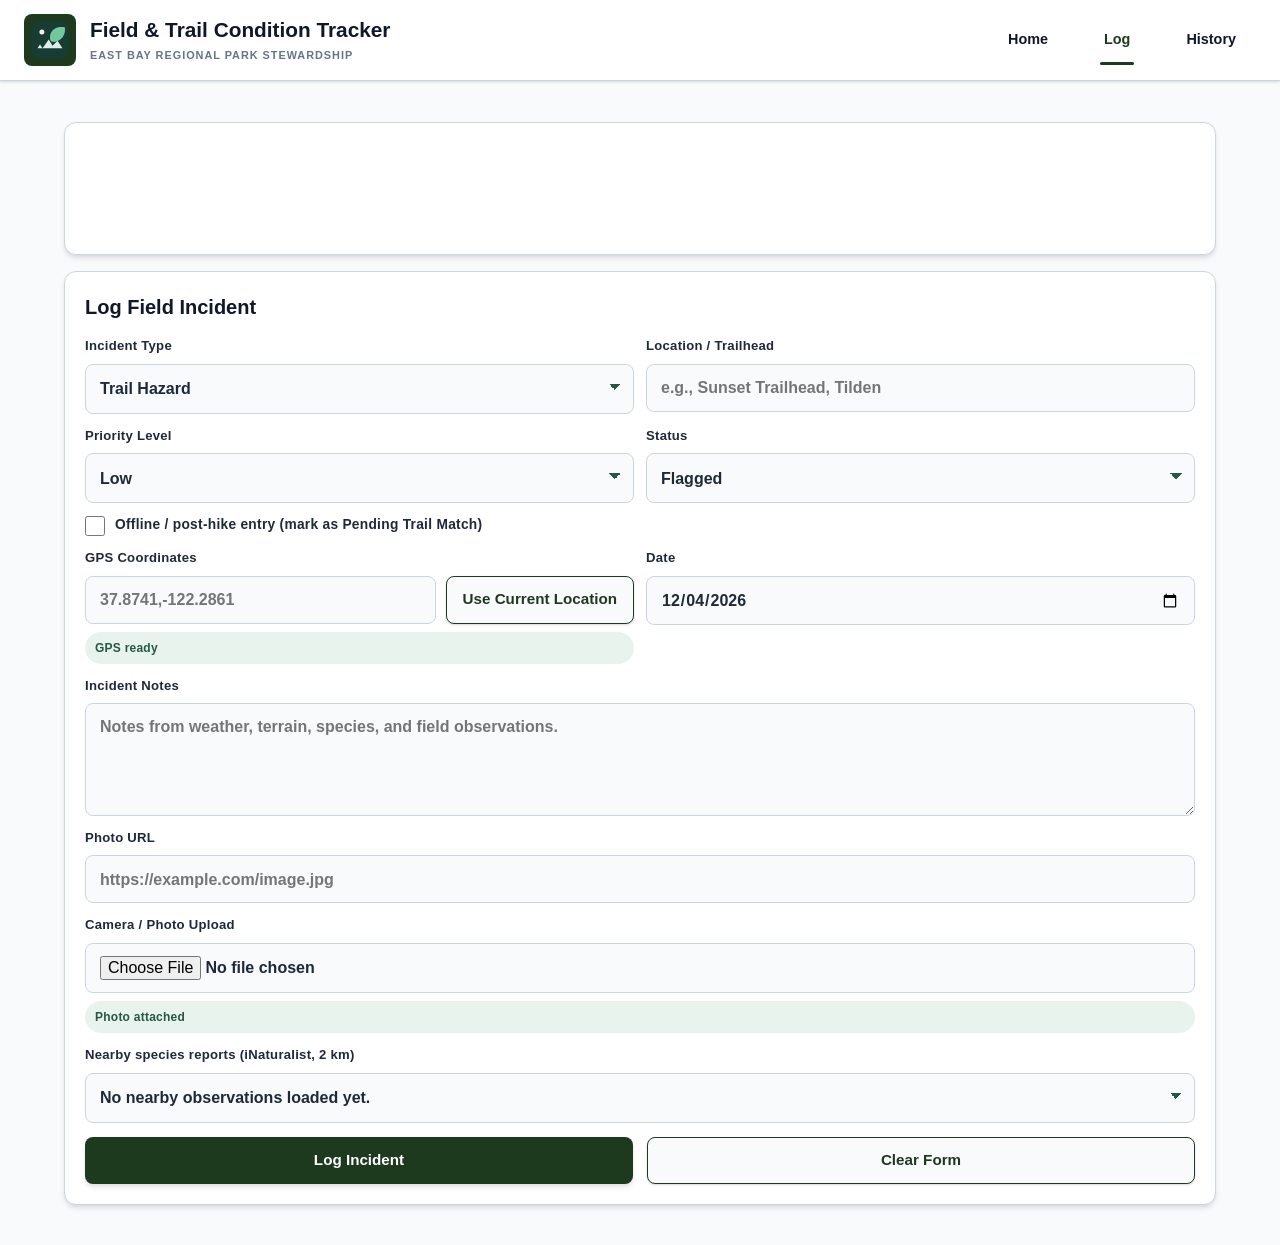
<file: log.html>
<!DOCTYPE html>
<html lang="en">
  <head>
    <meta charset="UTF-8" />
    <meta name="viewport" content="width=device-width, initial-scale=1.0, maximum-scale=1.0, user-scalable=no, viewport-fit=cover" />
    <meta name="theme-color" content="#2e4a3b" />
    <meta name="mobile-web-app-capable" content="yes" />
    <meta name="apple-mobile-web-app-capable" content="yes" />
    <meta name="apple-mobile-web-app-title" content="TrailTracker" />
    <title>Log Incident | East Bay Field & Trail Condition Tracker</title>
    <link rel="manifest" href="manifest.json" />
    <link rel="stylesheet" href="styles.css" />
  </head>
  <body data-page="log">
    <div class="app-shell">
      <header class="topbar">
        <div class="brand-group">
          <svg class="brand-logo" viewBox="0 0 64 64" role="img" aria-label="TrailTracker logo">
            <rect x="2" y="2" width="60" height="60" rx="14" fill="#173c34"></rect>
            <path d="M12 45h40l-8-12-8 8-6-10-10 14-4-6z" fill="#dfeee4"></path>
            <path d="M44 12c-7 2-12 8-12 15v3c0 2.8 2.2 5 5 5 10.5 0 19-8.5 19-19v-4c-4-1-8-1-12 0z" fill="#74c69d"></path>
            <circle cx="19" cy="19" r="4" fill="#f3efe2"></circle>
          </svg>
          <p class="eyebrow">East Bay Regional Park Stewardship</p>
          <h1>Field & Trail Condition Tracker</h1>
        </div>
        <nav class="main-nav" aria-label="Main navigation">
          <a href="index.html" class="nav-link">Home</a>
          <a href="log.html" class="nav-link active">Log</a>
          <a href="history.html" class="nav-link">History</a>
        </nav>
      </header>

      <main class="page-panel-stack">
        <section class="panel page-header-panel">
          <p class="section-kicker">New field report</p>
          <h2>Log a park, trail, or maintenance issue.</h2>
          <p>Capture the location, urgency, and supporting details while you are in the field.</p>
        </section>

        <section class="panel form-panel log-page-panel">
          <div class="section-heading">
            <h2>Log Field Incident</h2>
          </div>

          <form id="incidentForm">
            <div class="field-grid">
              <label>
                <span>Incident Type</span>
                <select id="incidentType" name="type" required>
                  <option value="Trail Hazard">Trail Hazard</option>
                  <option value="Invasive Species">Invasive Species</option>
                  <option value="Infrastructure/Trash">Infrastructure/Trash</option>
                  <option value="Wildlife Impact">Wildlife Impact</option>
                </select>
              </label>

              <label>
                <span>Location / Trailhead</span>
                <input id="location" name="location" type="text" placeholder="e.g., Sunset Trailhead, Tilden" />
              </label>

              <label>
                <span>Priority Level</span>
                <select id="priority" name="priority" required>
                  <option value="Low">Low</option>
                  <option value="Medium">Medium</option>
                  <option value="High">High</option>
                  <option value="Immediate Safety Hazard">Immediate Safety Hazard</option>
                </select>
              </label>

              <label>
                <span>Status</span>
                <select id="status" name="status" required>
                  <option value="Flagged">Flagged</option>
                  <option value="Pending Trail Match">Pending Trail Match</option>
                  <option value="Reported to District">Reported to District</option>
                  <option value="Resolved">Resolved</option>
                </select>
              </label>

              <label class="full-width check-row">
                <input id="pendingTrailMatch" name="pendingTrailMatch" type="checkbox" />
                <span>Offline / post-hike entry (mark as Pending Trail Match)</span>
              </label>

              <label>
                <span>GPS Coordinates</span>
                <div class="gps-row">
                  <input id="gps" name="gps" type="text" placeholder="37.8741,-122.2861" />
                  <button id="gpsLocationButton" type="button" class="secondary-button">Use Current Location</button>
                </div>
                <span id="gpsStatusBadge" class="gps-flag" hidden>GPS ready</span>
              </label>

              <label>
                <span>Date</span>
                <input id="incidentDate" name="date" type="date" required />
              </label>

              <div id="envMetrics" class="env-metrics" style="display: none; margin: 10px 0; padding: 10px; background: #e2e8f0; border-radius: 8px;">
                <strong>Field Conditions:</strong>
                <span id="elevationDisplay">Elevation: Loading...</span> |
                <span id="weatherDisplay">Weather: Loading...</span>
              </div>

              <label class="full-width">
                <span>Photo URL</span>
                <input id="photoUrl" name="photo" type="url" placeholder="https://example.com/image.jpg" />
              </label>

              <label class="full-width">
                <span>Camera / Photo Upload</span>
                <input type="file" accept="image/*" id="photoInput" />
                <span id="photoStatusBadge" class="photo-flag" hidden>Photo attached</span>
              </label>
            </div>

            <div class="photo-preview" id="photoPreviewContainer" hidden></div>

            <div class="form-actions">
              <button type="submit" class="primary-button">Log Incident</button>
              <button id="clearFormButton" type="button" class="secondary-button">Clear Form</button>
            </div>
          </form>
        </section>
      </main>
    </div>

    <script src="app.js"></script>
  </body>
</html>
</file>
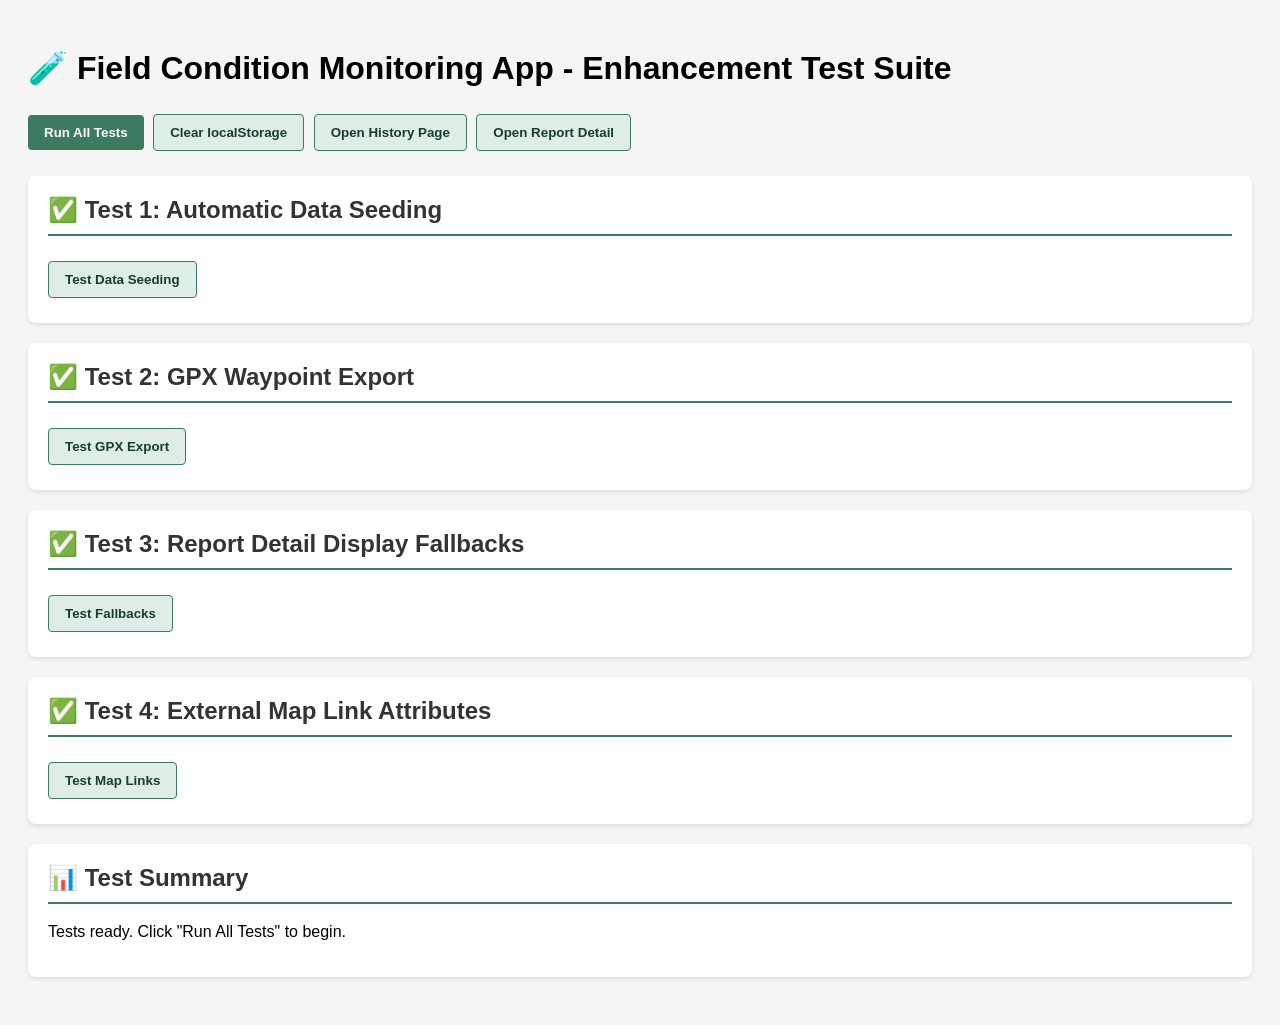
<file: test-enhancements.html>
<!DOCTYPE html>
<html lang="en">
<head>
  <meta charset="UTF-8">
  <meta name="viewport" content="width=device-width, initial-scale=1.0">
  <title>Enhancement Test Suite</title>
  <style>
    * { box-sizing: border-box; }
    body { font-family: -apple-system, BlinkMacSystemFont, 'Segoe UI', Roboto, sans-serif; padding: 20px; background: #f5f5f5; }
    .test-section { background: white; border-radius: 8px; padding: 20px; margin-bottom: 20px; box-shadow: 0 2px 4px rgba(0,0,0,0.1); }
    .test-section h2 { margin-top: 0; color: #333; border-bottom: 2px solid #3c7b5f; padding-bottom: 10px; }
    .test-item { margin: 15px 0; padding: 12px; background: #f9f9f9; border-left: 4px solid #ddd; border-radius: 4px; }
    .test-item.pass { border-left-color: #2f8c5a; background: #e8f5e9; }
    .test-item.fail { border-left-color: #b13d2a; background: #ffebee; }
    .test-item.pending { border-left-color: #d98c2e; background: #fff3e0; }
    .status-badge { display: inline-block; padding: 4px 8px; border-radius: 3px; font-size: 12px; font-weight: bold; margin-right: 10px; }
    .status-badge.pass { background: #2f8c5a; color: white; }
    .status-badge.fail { background: #b13d2a; color: white; }
    .status-badge.pending { background: #d98c2e; color: white; }
    code { background: #e0e0e0; padding: 2px 6px; border-radius: 3px; font-family: 'Courier New', monospace; }
    .code-block { background: #f5f5f5; padding: 12px; border-radius: 4px; overflow-x: auto; margin: 10px 0; }
    button { padding: 10px 16px; margin: 5px 5px 5px 0; border: none; border-radius: 4px; cursor: pointer; font-weight: bold; }
    .primary-button { background: #3c7b5f; color: white; }
    .primary-button:hover { background: #245943; }
    .secondary-button { background: #dfeee4; color: #173c34; border: 1px solid #3c7b5f; }
    .secondary-button:hover { background: #c5e4d1; }
    .controls { margin-bottom: 20px; }
  </style>
</head>
<body>
  <h1>🧪 Field Condition Monitoring App - Enhancement Test Suite</h1>
  
  <div class="controls">
    <button class="primary-button" onclick="runAllTests()">Run All Tests</button>
    <button class="secondary-button" onclick="clearLocalStorage()">Clear localStorage</button>
    <button class="secondary-button" onclick="openHistoryPage()">Open History Page</button>
    <button class="secondary-button" onclick="openReportDetail()">Open Report Detail</button>
  </div>

  <!-- Test 1: Data Seeding -->
  <div class="test-section">
    <h2>✅ Test 1: Automatic Data Seeding</h2>
    <div id="test1-results"></div>
    <button class="secondary-button" onclick="testDataSeeding()">Test Data Seeding</button>
  </div>

  <!-- Test 2: GPX Export -->
  <div class="test-section">
    <h2>✅ Test 2: GPX Waypoint Export</h2>
    <div id="test2-results"></div>
    <button class="secondary-button" onclick="testGpxExport()">Test GPX Export</button>
  </div>

  <!-- Test 3: UI Fallbacks -->
  <div class="test-section">
    <h2>✅ Test 3: Report Detail Display Fallbacks</h2>
    <div id="test3-results"></div>
    <button class="secondary-button" onclick="testReportFallbacks()">Test Fallbacks</button>
  </div>

  <!-- Test 4: External Map Links -->
  <div class="test-section">
    <h2>✅ Test 4: External Map Link Attributes</h2>
    <div id="test4-results"></div>
    <button class="secondary-button" onclick="testMapLinks()">Test Map Links</button>
  </div>

  <!-- Summary -->
  <div class="test-section">
    <h2>📊 Test Summary</h2>
    <div id="summary"></div>
  </div>

  <script>
    const STORAGE_KEY = 'east-bay-condition-tracker';
    let testResults = { pass: 0, fail: 0, pending: 0 };

    function addTestResult(section, testName, status, message) {
      const resultsDiv = document.getElementById(section);
      if (!resultsDiv) return;

      const item = document.createElement('div');
      item.className = `test-item ${status}`;
      item.innerHTML = `
        <span class="status-badge ${status}">${status.toUpperCase()}</span>
        <strong>${testName}</strong>
        <p>${message}</p>
      `;
      resultsDiv.appendChild(item);
      
      testResults[status]++;
      updateSummary();
    }

    function updateSummary() {
      const summary = document.getElementById('summary');
      const total = testResults.pass + testResults.fail + testResults.pending;
      const percentage = total > 0 ? Math.round((testResults.pass / total) * 100) : 0;
      
      summary.innerHTML = `
        <p><strong>Total Tests:</strong> ${total}</p>
        <p><strong>Passed:</strong> ${testResults.pass} ✓</p>
        <p><strong>Failed:</strong> ${testResults.fail} ✗</p>
        <p><strong>Pending:</strong> ${testResults.pending} ⏳</p>
        <p><strong>Success Rate:</strong> ${percentage}%</p>
      `;
    }

    function testDataSeeding() {
      const resultsDiv = document.getElementById('test1-results');
      resultsDiv.innerHTML = '';

      try {
        // Clear localStorage for fresh test
        localStorage.removeItem(STORAGE_KEY);
        localStorage.removeItem(`${STORAGE_KEY}-sample-version`);

        // Simulate what initialize() does
        const seedCode = `
function seedInitialIncidents() {
  const defaultIncidents = sampleLogs.map((incident) => ({ ...incident }));
  if (!localStorage.getItem(STORAGE_KEY)) {
    localStorage.setItem(STORAGE_KEY, JSON.stringify(defaultIncidents));
    localStorage.setItem(SAMPLE_VERSION_KEY, String(SEEDED_SAMPLE_VERSION));
  }
  return defaultIncidents;
}
        `;

        // Check if seedInitialIncidents exists in app.js
        const scriptTag = document.createElement('script');
        scriptTag.src = 'app.js';
        scriptTag.onload = () => {
          // Check localStorage after app.js loads
          setTimeout(() => {
            const stored = localStorage.getItem(STORAGE_KEY);
            
            if (stored) {
              const incidents = JSON.parse(stored);
              
              if (Array.isArray(incidents) && incidents.length >= 3) {
                const hasRequiredFields = incidents.every(inc => 
                  inc.id && inc.title && inc.gps && inc.elevationFeet && inc.weather
                );
                
                if (hasRequiredFields) {
                  addTestResult('test1-results', 'Seeded Data Available', 'pass', 
                    `✓ localStorage contains ${incidents.length} seeded incidents with coordinates, elevations, and weather`);
                  
                  addTestResult('test1-results', 'First Incident Details', 'pass',
                    `ID: ${incidents[0].id}<br>
                     Title: ${incidents[0].title}<br>
                     GPS: ${incidents[0].gps}<br>
                     Elevation: ${incidents[0].elevationFeet} ft<br>
                     Weather: ${incidents[0].weather}`);
                } else {
                  addTestResult('test1-results', 'Seeded Data Fields', 'fail',
                    'Some incidents missing required fields (id, title, gps, elevation, weather)');
                }
              } else {
                addTestResult('test1-results', 'Seeded Data Count', 'fail',
                  `Expected >= 3 incidents, got ${incidents?.length || 0}`);
              }
            } else {
              addTestResult('test1-results', 'Seeding Function', 'fail',
                'localStorage is empty after app initialization');
            }
          }, 500);
        };
        document.head.appendChild(scriptTag);

        addTestResult('test1-results', 'seedInitialIncidents Function', 'pending',
          'Function exists and will be executed when app.js loads. Check results after loading completes.');

      } catch (error) {
        addTestResult('test1-results', 'Data Seeding Test', 'fail',
          `Error: ${error.message}`);
      }
    }

    function testGpxExport() {
      const resultsDiv = document.getElementById('test2-results');
      resultsDiv.innerHTML = '';

      try {
        // Check if handleGpxExport function exists in app.js
        if (typeof handleGpxExport !== 'undefined') {
          addTestResult('test2-results', 'exportToGPX Function', 'pass',
            '<code>handleGpxExport()</code> function is defined');
        } else {
          addTestResult('test2-results', 'exportToGPX Function', 'fail',
            '<code>handleGpxExport()</code> function not found');
        }

        // Check if GPX button exists in history.html
        const xhr = new XMLHttpRequest();
        xhr.open('GET', 'history.html', false);
        xhr.send();
        
        if (xhr.status === 200) {
          const html = xhr.responseText;
          
          if (html.includes('id="exportGpxButton"')) {
            addTestResult('test2-results', 'GPX Export Button', 'pass',
              '✓ Export GPX button found in history.html with id="exportGpxButton"');
          } else {
            addTestResult('test2-results', 'GPX Export Button', 'fail',
              'Export GPX button not found in history.html');
          }

          if (html.includes('📍 Export GPX Waypoints')) {
            addTestResult('test2-results', 'Button Label', 'pass',
              '✓ Button has descriptive label "📍 Export GPX Waypoints"');
          } else {
            addTestResult('test2-results', 'Button Label', 'fail',
              'Button label missing or incorrect');
          }
        }

        // Check GPX export handler in app.js
        const appXhr = new XMLHttpRequest();
        appXhr.open('GET', 'app.js', false);
        appXhr.send();
        
        if (appXhr.status === 200) {
          const appJs = appXhr.responseText;
          
          if (appJs.includes('function handleGpxExport()') && appJs.includes('.gpx')) {
            addTestResult('test2-results', 'GPX Format Support', 'pass',
              '✓ handleGpxExport() generates .gpx XML format');
          } else {
            addTestResult('test2-results', 'GPX Format Support', 'fail',
              'GPX export implementation incomplete');
          }

          if (appJs.includes('parseGpsCoordinates') && appJs.includes('waypointEntries')) {
            addTestResult('test2-results', 'Waypoint Generation', 'pass',
              '✓ Function generates waypoints from GPS coordinates');
          } else {
            addTestResult('test2-results', 'Waypoint Generation', 'fail',
              'Waypoint generation logic not found');
          }
        }

      } catch (error) {
        addTestResult('test2-results', 'GPX Export Test', 'fail',
          `Error: ${error.message}`);
      }
    }

    function testReportFallbacks() {
      const resultsDiv = document.getElementById('test3-results');
      resultsDiv.innerHTML = '';

      try {
        const appXhr = new XMLHttpRequest();
        appXhr.open('GET', 'app.js', false);
        appXhr.send();
        
        if (appXhr.status === 200) {
          const appJs = appXhr.responseText;
          
          if (appJs.includes('Pending Online Sync') && appJs.includes('getIncidentElevationFeet')) {
            addTestResult('test3-results', 'Elevation Fallback', 'pass',
              '✓ Uses "Pending Online Sync" when elevation is unavailable');
          } else {
            addTestResult('test3-results', 'Elevation Fallback', 'fail',
              '"Pending Online Sync" fallback not found for elevation');
          }

          if (appJs.includes('Pending Online Sync') && appJs.includes('getIncidentWeatherSummary')) {
            addTestResult('test3-results', 'Weather Fallback', 'pass',
              '✓ Uses "Pending Online Sync" when weather is unavailable');
          } else {
            addTestResult('test3-results', 'Weather Fallback', 'fail',
              '"Pending Online Sync" fallback not found for weather');
          }

          if (appJs.includes('renderReportDetailPage')) {
            addTestResult('test3-results', 'Report Detail Binding', 'pass',
              '✓ <code>renderReportDetailPage()</code> updates detail fields');
          }
        }

      } catch (error) {
        addTestResult('test3-results', 'Report Fallbacks Test', 'fail',
          `Error: ${error.message}`);
      }
    }

    function testMapLinks() {
      const resultsDiv = document.getElementById('test4-results');
      resultsDiv.innerHTML = '';

      try {
        const reportXhr = new XMLHttpRequest();
        reportXhr.open('GET', 'report-detail.html', false);
        reportXhr.send();
        
        if (reportXhr.status === 200) {
          const html = reportXhr.responseText;
          const mapLinks = [
            { id: 'detailMapAllTrails', name: 'AllTrails' },
            { id: 'detailMapGoogle', name: 'Google Maps' },
            { id: 'detailMapApple', name: 'Apple Maps' },
            { id: 'detailMapGaia', name: 'Gaia GPS' }
          ];

          mapLinks.forEach(link => {
            if (html.includes(`id="${link.id}"`)) {
              const linkHTML = html.match(new RegExp(`<a[^>]*id="${link.id}"[^>]*>`, 'i'))?.[0] || '';
              
              const hasTarget = linkHTML.includes('target="_blank"');
              const hasRel = linkHTML.includes('rel="noopener"');
              
              if (hasTarget && hasRel) {
                addTestResult('test4-results', `${link.name} Link`, 'pass',
                  `✓ Has target="_blank" rel="noopener" for secure navigation`);
              } else {
                const missing = [];
                if (!hasTarget) missing.push('target="_blank"');
                if (!hasRel) missing.push('rel="noopener"');
                addTestResult('test4-results', `${link.name} Link`, 'fail',
                  `Missing: ${missing.join(', ')}`);
              }
            }
          });
        }

        // Check app.js for setMapLinkState updates
        const appXhr = new XMLHttpRequest();
        appXhr.open('GET', 'app.js', false);
        appXhr.send();
        
        if (appXhr.status === 200) {
          const appJs = appXhr.responseText;
          
          if (appJs.includes("setAttribute('target', '_blank')") && 
              appJs.includes("setAttribute('rel', 'noopener')")) {
            addTestResult('test4-results', 'Dynamic Attributes', 'pass',
              '✓ <code>setMapLinkState()</code> sets target and rel attributes dynamically');
          } else {
            addTestResult('test4-results', 'Dynamic Attributes', 'fail',
              'setMapLinkState() does not set required attributes');
          }
        }

      } catch (error) {
        addTestResult('test4-results', 'Map Links Test', 'fail',
          `Error: ${error.message}`);
      }
    }

    function runAllTests() {
      testResults = { pass: 0, fail: 0, pending: 0 };
      document.getElementById('test1-results').innerHTML = '';
      document.getElementById('test2-results').innerHTML = '';
      document.getElementById('test3-results').innerHTML = '';
      document.getElementById('test4-results').innerHTML = '';
      
      testDataSeeding();
      testGpxExport();
      testReportFallbacks();
      testMapLinks();
    }

    function clearLocalStorage() {
      localStorage.clear();
      alert('localStorage cleared. Refresh to re-seed data.');
    }

    function openHistoryPage() {
      window.open('history.html', '_blank');
    }

    function openReportDetail() {
      // Open with a sample incident ID from seeded data
      const stored = localStorage.getItem(STORAGE_KEY);
      if (stored) {
        try {
          const incidents = JSON.parse(stored);
          if (incidents.length > 0) {
            window.open(`report-detail.html?id=${encodeURIComponent(incidents[0].id)}`, '_blank');
            return;
          }
        } catch (e) {
          // continue
        }
      }
      alert('No incidents available. Load history.html first to seed data.');
    }

    // Auto-run basic checks on load
    window.addEventListener('load', () => {
      const summary = document.getElementById('summary');
      summary.innerHTML = '<p>Tests ready. Click "Run All Tests" to begin.</p>';
    });
  </script>
</body>
</html>
</file>
<file: styles.css>
:root {
  /* ============================================================
     EAST BAY TRAIL TRACKER: UNIFIED DESIGN SYSTEM
     Nature-inspired Outdoor Ranger Aesthetic
     ============================================================ */
  
  /* BRAND PRIMARY COLORS - Forest Green */
  --primary: #1e3a1e;          /* Deep forest base */
  --primary-light: #2d5a27;    /* Medium forest */
  --primary-hover: #152915;    /* Dark forest hover */
  --primary-text: #ffffff;     /* White text on primary */
  
  /* ACCENT COLORS - Trail Gold/Amber */
  --accent: #d97706;           /* Trail marker gold */
  --accent-light: #fef3c7;     /* Light accent background */
  --accent-hover: #b45309;     /* Dark accent hover */
  --accent-text: #78350f;      /* Dark text on light accent */
  
  /* NEUTRAL BACKGROUNDS & SURFACES */
  --bg-main: #f8fafc;          /* Main background (slate-50) */
  --surface-card: #ffffff;     /* Card background */
  --border: #cbd5e1;           /* Border color (slate-300) */
  --text-dark: #0f172a;        /* Primary text (slate-900) */
  --text-sub: #475569;         /* Secondary text (slate-600) */
  --text-muted: #64748b;       /* Muted text (slate-500) */
  
  /* PRIORITY STATUS COLORS - HIGH CONTRAST BADGES */
  --status-high-bg: #fef2f2;           /* High priority background */
  --status-high-text: #dc2626;         /* High priority text (red-600) */
  --status-high-border: #fca5a5;       /* High priority border (red-300) */
  
  --status-medium-bg: #fffbeb;         /* Medium priority background */
  --status-medium-text: #d97706;       /* Medium priority text (amber-600) */
  --status-medium-border: #fde68a;     /* Medium priority border (amber-200) */
  
  --status-low-bg: #f0fdf4;            /* Low priority background */
  --status-low-text: #16a34a;          /* Low priority text (green-600) */
  --status-low-border: #bbf7d0;        /* Low priority border (green-200) */
  
  /* RESOLUTION STATUS BADGE COLORS */
  --badge-open-bg: #eff6ff;            /* Open status background (blue-50) */
  --badge-open-text: #2563eb;          /* Open status text (blue-600) */
  --badge-open-border: #93c5fd;        /* Open status border (blue-300) */
  
  --badge-pending-bg: #faf5ff;         /* Pending background (purple-50) */
  --badge-pending-text: #9333ea;       /* Pending text (purple-600) */
  --badge-pending-border: #d8b4fe;     /* Pending border (purple-300) */
  
  --badge-progress-bg: #fff7ed;        /* In Progress background (orange-50) */
  --badge-progress-text: #ea580c;      /* In Progress text (orange-600) */
  --badge-progress-border: #fed7aa;    /* In Progress border (orange-200) */
  
  --badge-resolved-bg: #f0fdf4;        /* Resolved background (green-50) */
  --badge-resolved-text: #16a34a;      /* Resolved text (green-600) */
  --badge-resolved-border: #bbf7d0;    /* Resolved border (green-200) */
  
  /* UTILITY COLORS */
  --danger: #dc2626;                   /* Danger red */
  --warning: #d97706;                  /* Warning amber */
  --success: #16a34a;                  /* Success green */
  --info: #2563eb;                     /* Info blue */
  
  /* SHADOW SYSTEM - Subtle & Modern */
  --shadow-xs: 0 1px 2px 0 rgba(0, 0, 0, 0.05);
  --shadow-sm: 0 1px 3px 0 rgba(0, 0, 0, 0.1), 0 1px 2px 0 rgba(0, 0, 0, 0.06);
  --shadow-md: 0 4px 6px -1px rgba(0, 0, 0, 0.1), 0 2px 4px -1px rgba(0, 0, 0, 0.06);
  --shadow-lg: 0 10px 15px -3px rgba(0, 0, 0, 0.1), 0 4px 6px -2px rgba(0, 0, 0, 0.05);
  --shadow-xl: 0 20px 25px -5px rgba(0, 0, 0, 0.1), 0 10px 10px -5px rgba(0, 0, 0, 0.04);
  
  /* LEGACY VARIABLES - For backward compatibility */
  --forest-900: #173c34;
  --forest-700: #245943;
  --forest-500: #3c7b5f;
  --forest-200: #dfeee4;
  --sage-100: #f2f7f2;
  --sand-200: #efe6d5;
  --sand-500: #b88b4c;
  --earth-700: #7a4a2b;
  --danger-600: #b13d2a;
  --warning-600: #d98c2e;
  --success-600: #2f8c5a;
  --ink-900: #0f172a;
  --ink-700: #1e293b;
  --muted: #64748b;
  --white: #ffffff;
}

*,
*::before,
*::after {
  box-sizing: border-box;
}

html {
  scroll-behavior: smooth;
}

body {
  margin: 0;
  min-height: 100vh;
  max-width: 100vw;
  overflow-x: hidden;
  font-family: "Inter", sans-serif;
  font-size: 16px;
  line-height: 1.5;
  background: var(--bg-main);
  color: var(--text-dark);
}

img {
  display: block;
  max-width: 100%;
}

button,
input,
select,
textarea {
  font: inherit;
}

.app-shell,
.dashboard,
.form-container,
.log-container {
  width: 100%;
  max-width: 1200px;
  margin: 0 auto;
  box-sizing: border-box;
  padding: 16px;
  overflow-x: hidden;
}

.app-shell {
  width: 100%;
  max-width: 1200px;
  margin: 0 auto;
  padding: 84px 12px 24px;
}

.topbar {
  position: fixed;
  inset: 0 0 auto 0;
  z-index: 100;
  display: flex;
  align-items: center;
  justify-content: space-between;
  gap: 16px;
  padding: 12px 20px;
  background: var(--surface-card);
  border-bottom: 1px solid var(--border);
  box-shadow: var(--shadow-sm);
  overflow-x: auto;
}

.brand-group {
  display: grid;
  grid-template-columns: 48px minmax(0, 1fr);
  grid-template-areas:
    "logo title"
    "logo subtitle";
  align-items: center;
  column-gap: 12px;
  min-width: 0;
  flex-shrink: 0;
}

.brand-logo {
  grid-area: logo;
  width: 48px;
  height: 48px;
  flex-shrink: 0;
  border-radius: 8px;
  background: var(--primary);
  padding: 6px;
}

.eyebrow {
  grid-area: subtitle;
  margin: 0;
  color: var(--text-muted);
  text-transform: uppercase;
  letter-spacing: 0.09em;
  font-size: 0.65rem;
  font-weight: 600;
  line-height: 1.2;
}

.topbar h1,
.brand-title {
  grid-area: title;
  margin: 0;
  font-size: 1.1rem;
  font-weight: 700;
  line-height: 1.2;
  color: var(--text-dark);
  overflow-wrap: anywhere;
}

.header-actions {
  display: flex;
  align-items: center;
  gap: 12px;
  flex-wrap: wrap;
}

.main-nav {
  display: flex;
  align-items: center;
  gap: 8px;
  flex-wrap: wrap;
}

.nav-link {
  display: inline-flex;
  align-items: center;
  justify-content: center;
  padding: 10px 16px;
  border-radius: 8px;
  text-decoration: none;
  color: var(--text-dark);
  background: transparent;
  border: none;
  font-size: 0.9rem;
  font-weight: 600;
  transition: all 0.2s ease;
  position: relative;
  cursor: pointer;
}

.nav-link::after {
  content: "";
  position: absolute;
  bottom: -4px;
  left: 16px;
  right: 16px;
  height: 3px;
  background: transparent;
  border-radius: 3px;
  transition: background 0.2s ease;
}

.nav-link:hover {
  background: rgba(30, 58, 30, 0.06);
  transform: translateY(-1px);
}

.nav-link:focus-visible {
  outline: 2px solid var(--primary);
  outline-offset: 2px;
}

.nav-link.active {
  color: var(--primary);
  font-weight: 700;
}

.nav-link.active::after {
  background: var(--primary);
}

.header-pill {
  display: inline-flex;
  align-items: center;
  gap: 8px;
  padding: 10px 14px;
  border-radius: 999px;
  background: var(--bg-main);
  color: var(--text-dark);
  font-weight: 600;
  font-size: 0.85rem;
  white-space: nowrap;
  border: 1px solid var(--border);
  transition: all 0.2s ease;
}

.header-pill.offline {
  background: rgba(220, 38, 38, 0.08);
  color: var(--danger);
  border-color: rgba(220, 38, 38, 0.2);
}

.status-dot {
  width: 9px;
  height: 9px;
  border-radius: 50%;
}

.status-dot.online {
  background: var(--success-600);
  box-shadow: 0 0 0 5px rgba(47, 140, 90, 0.2);
}

.status-dot.offline {
  background: var(--danger-600);
  box-shadow: 0 0 0 5px rgba(177, 61, 42, 0.18);
}

.home-hero {
  display: grid;
  grid-template-columns: 1fr;
  gap: 18px;
  margin-bottom: 18px;
  background: linear-gradient(135deg, rgba(23, 60, 52, 0.98), rgba(60, 123, 95, 0.9));
  color: var(--white);
  position: relative;
  overflow: hidden;
}

.home-hero.clean-hero {
  grid-template-columns: 1fr;
  align-items: start;
}

.home-hero::after {
  content: "";
  position: absolute;
  inset: auto -30px -50px auto;
  width: 180px;
  height: 180px;
  border-radius: 50%;
  background: rgba(255, 255, 255, 0.08);
}

.hero-copy {
  position: relative;
  z-index: 1;
}

.hero-badge-logo {
  width: 72px;
  height: 72px;
  margin-bottom: 10px;
}

.section-kicker {
  margin: 0 0 8px;
  text-transform: uppercase;
  letter-spacing: 0.12em;
  font-size: 0.7rem;
  font-weight: 800;
  opacity: 0.82;
}

.home-hero h2 {
  margin: 0 0 10px;
  font-size: clamp(1.6rem, 3vw, 2.4rem);
  line-height: 1.2;
  max-width: 20ch;
}

.home-hero h1 {
  margin: 0 0 10px;
  font-size: clamp(1.7rem, 3.2vw, 2.5rem);
  line-height: 1.2;
  max-width: 20ch;
}

.home-hero p {
  margin: 0;
  line-height: 1.6;
  max-width: 62ch;
  color: rgba(255, 255, 255, 0.85);
}

.hero-description {
  margin-bottom: 14px;
}

.hero-data-grid {
  display: grid;
  grid-template-columns: 1fr;
  gap: 10px;
}

.hero-data-card {
  background: rgba(255, 255, 255, 0.09);
  border: 1px solid rgba(255, 255, 255, 0.22);
  border-radius: 12px;
  padding: 12px;
}

.hero-data-card h3 {
  margin: 0 0 10px;
  font-size: 0.88rem;
  letter-spacing: 0.04em;
  text-transform: uppercase;
  color: rgba(255, 255, 255, 0.92);
}

.hero-stat-grid {
  display: grid;
  grid-template-columns: repeat(2, minmax(0, 1fr));
  gap: 8px;
}

.hero-stat-item {
  border-radius: 10px;
  padding: 10px;
  background: rgba(255, 255, 255, 0.12);
}

.hero-stat-item span {
  display: block;
  font-size: 0.72rem;
  color: rgba(255, 255, 255, 0.84);
  letter-spacing: 0.02em;
}

.hero-stat-item strong {
  display: block;
  margin-top: 4px;
  font-size: 1.2rem;
  line-height: 1;
}

.hero-map-list {
  display: grid;
  gap: 8px;
}

.hero-map-item {
  display: block;
  text-decoration: none;
  color: inherit;
  border-radius: 10px;
  padding: 10px;
  background: rgba(255, 255, 255, 0.1);
  border: 1px solid rgba(255, 255, 255, 0.16);
}

.hero-map-item:hover,
.hero-map-item:focus-visible {
  background: rgba(255, 255, 255, 0.16);
}

.hero-map-item strong {
  display: block;
  font-size: 0.86rem;
}

.hero-map-item span {
  display: block;
  margin-top: 4px;
  font-size: 0.75rem;
  color: rgba(255, 255, 255, 0.83);
}

.hero-meta {
  position: relative;
  z-index: 1;
  display: grid;
  grid-template-columns: repeat(3, minmax(0, 1fr));
  gap: 10px;
}

.mini-stat {
  padding: 12px 14px;
  border-radius: 14px;
  border: 1px solid rgba(255, 255, 255, 0.18);
  background: rgba(255, 255, 255, 0.08);
  backdrop-filter: blur(6px);
}

.mini-label {
  display: block;
  font-size: 0.7rem;
  letter-spacing: 0.08em;
  text-transform: uppercase;
  opacity: 0.8;
  margin-bottom: 8px;
}

.mini-stat strong {
  font-size: clamp(1.2rem, 2vw, 1.7rem);
  line-height: 1;
}

.dashboard {
  display: grid;
  grid-template-columns: 1fr;
  gap: 12px;
}

.stat-card {
  background: var(--surface-card);
  border: 1px solid var(--border);
  border-radius: 12px;
  padding: 18px;
  box-shadow: var(--shadow-md);
  transition: all 0.2s ease;
}

.stat-card:hover {
  transform: translateY(-2px);
  box-shadow: var(--shadow-lg);
}

.stat-card .stat-label {
  display: block;
  color: var(--muted);
  font-size: 0.76rem;
  font-weight: 700;
  margin-bottom: 10px;
  text-transform: uppercase;
  letter-spacing: 0.07em;
}

.stat-card strong {
  font-size: 1.9rem;
  line-height: 1;
}

.stat-card.total {
  border-top: 4px solid var(--forest-500);
}

.stat-card.pending {
  border-top: 4px solid var(--warning-600);
}

.stat-card.resolved {
  border-top: 4px solid var(--success-600);
}

.stat-card.hours {
  border-top: 4px solid var(--sand-500);
}

.home-analytics {
  margin-top: 14px;
}

.analytics-subtitle {
  margin: 0;
  color: var(--muted);
  font-weight: 600;
  font-size: 0.9rem;
}

.analytics-grid {
  display: grid;
  grid-template-columns: 1fr;
  gap: 12px;
}

.analytics-card {
  background: rgba(37, 92, 72, 0.035);
  border: 1px solid rgba(37, 92, 72, 0.12);
  border-radius: 14px;
  padding: 14px;
}

.analytics-card h3 {
  margin: 0 0 12px;
  font-size: 1rem;
  color: var(--ink-900);
}

.chart-rows {
  display: grid;
  gap: 10px;
}

.chart-row {
  display: grid;
  grid-template-columns: minmax(80px, 1fr) auto;
  gap: 8px 10px;
  align-items: center;
}

.chart-label {
  color: var(--ink-700);
  font-size: 0.82rem;
  font-weight: 700;
}

.chart-value {
  color: var(--muted);
  font-size: 0.78rem;
  font-weight: 700;
}

.chart-track {
  grid-column: 1 / -1;
  height: 10px;
  border-radius: 999px;
  background: rgba(37, 92, 72, 0.11);
  overflow: hidden;
}

.chart-fill {
  display: block;
  height: 100%;
  border-radius: inherit;
  min-width: 0;
}

.chart-fill.status {
  background: linear-gradient(135deg, #2f8c5a, #245943);
}

.chart-fill.type {
  background: linear-gradient(135deg, #3c7b5f, #b88b4c);
}

.trend-card {
  background: linear-gradient(180deg, rgba(36, 89, 67, 0.07), rgba(36, 89, 67, 0.02));
}

.trend-chart {
  min-height: 190px;
  display: grid;
  grid-template-columns: repeat(7, minmax(0, 1fr));
  gap: 10px;
  align-items: end;
}

.trend-col {
  min-width: 0;
  display: grid;
  gap: 8px;
  justify-items: center;
}

.trend-bar {
  width: 100%;
  height: 110px;
  display: flex;
  align-items: end;
  border-radius: 10px;
  background: rgba(37, 92, 72, 0.12);
  overflow: hidden;
}

.trend-fill {
  width: 100%;
  background: linear-gradient(180deg, rgba(60, 123, 95, 0.45), rgba(36, 89, 67, 0.95));
  border-radius: 10px;
}

.trend-count {
  font-size: 0.75rem;
  font-weight: 700;
  color: var(--ink-700);
}

.trend-label {
  font-size: 0.68rem;
  letter-spacing: 0.04em;
  color: var(--muted);
}

.dashboard-actions {
  margin: 12px 0 14px;
  display: grid;
  grid-template-columns: 1fr;
  gap: 10px;
}

.dashboard-actions .secondary-button {
  width: 100%;
}

.hero-actions {
  display: grid;
  grid-template-columns: 1fr;
  gap: 10px;
  margin-top: 14px;
}

.hero-actions a {
  display: inline-flex;
  align-items: center;
  justify-content: center;
  text-decoration: none;
}

.back-link {
  width: auto;
  min-height: 42px;
  padding: 10px 14px;
  white-space: nowrap;
}

.report-header-grid {
  display: grid;
  grid-template-columns: 1fr;
  gap: 12px;
}

.report-header-grid p {
  margin: 0;
}

.detail-summary-panel {
  background: linear-gradient(135deg, rgba(23, 60, 52, 0.94), rgba(60, 123, 95, 0.88));
  color: var(--white);
}

.detail-summary-header {
  display: flex;
  align-items: flex-start;
  justify-content: space-between;
  gap: 12px;
  margin-bottom: 10px;
}

.detail-summary-header h2,
.detail-summary-header p {
  margin: 0;
  color: var(--white);
}

.detail-summary-meta {
  display: flex;
  flex-wrap: wrap;
  gap: 8px;
  justify-content: flex-end;
}

.summary-meta-chip {
  display: inline-flex;
  align-items: center;
  padding: 7px 10px;
  border-radius: 999px;
  background: rgba(255, 255, 255, 0.12);
  color: var(--white);
  border: 1px solid rgba(255, 255, 255, 0.18);
  font-size: 0.75rem;
  font-weight: 700;
}

.detail-summary-row {
  display: flex;
  flex-wrap: wrap;
  gap: 12px;
  margin-top: 12px;
}

.detail-summary-row > div {
  display: flex;
  flex-direction: column;
  gap: 6px;
}

.meta-label,
.detail-field-label {
  display: block;
  font-size: 0.75rem;
  font-weight: 700;
  letter-spacing: 0.08em;
  text-transform: uppercase;
  color: var(--muted);
}

.report-detail-grid {
  display: grid;
  grid-template-columns: 1fr;
  gap: 12px;
}

.report-observation-grid {
  display: grid;
  grid-template-columns: 1fr;
  gap: 16px;
}

.report-photo-gallery {
  display: grid;
  grid-template-columns: 1fr;
  gap: 10px;
}

.detail-photo-button {
  border: none;
  padding: 0;
  background: transparent;
  border-radius: 12px;
  cursor: zoom-in;
  overflow: hidden;
}

.detail-photo-image {
  width: 100%;
  max-width: 100%;
  height: auto;
  border-radius: 12px;
  border: 1px solid rgba(28, 66, 56, 0.14);
}

.detail-map-link.disabled-link {
  opacity: 0.5;
  pointer-events: none;
}

.status-note {
  margin: 10px 0 0;
  color: var(--forest-700);
  font-weight: 600;
}

.image-modal,
.detail-image-modal {
  display: none !important;
  position: fixed;
  inset: 0;
  background: rgba(0, 0, 0, 0.85);
  z-index: 10000;
  align-items: center;
  justify-content: center;
}

.image-modal.active,
.detail-image-modal.active {
  display: flex !important;
}

.detail-image-modal img,
.image-modal img {
  max-width: min(92vw, 920px);
  max-height: 88vh;
  width: auto;
  object-fit: contain;
  border-radius: 18px;
  box-shadow: 0 24px 50px rgba(0, 0, 0, 0.3);
  background: rgba(255, 255, 255, 0.06);
}

.detail-modal-close {
  position: absolute;
  top: 18px;
  right: 18px;
  width: 44px;
  height: 44px;
  border: none;
  border-radius: 50%;
  background: rgba(255, 255, 255, 0.12);
  color: var(--white);
  font-size: 2rem;
  line-height: 1;
  cursor: pointer;
  z-index: 10001;
}

.primary-action-btn {
  background: linear-gradient(135deg, var(--forest-700), var(--forest-500));
  color: var(--white);
  border-color: transparent;
}

.btn-detail {
  display: inline-flex;
  align-items: center;
  justify-content: center;
  width: 100%;
  min-height: 44px;
  padding: 10px 12px;
  text-decoration: none;
  border-radius: 10px;
  font-size: 0.84rem;
  font-weight: 700;
  background: linear-gradient(135deg, var(--forest-700), var(--forest-500));
  color: var(--white);
  border: 1px solid transparent;
}

.detail-notes {
  max-height: 320px;
  overflow: auto;
  border: 1px solid rgba(28, 66, 56, 0.16);
  border-radius: 12px;
  padding: 12px;
  background: var(--sage-100);
  color: var(--ink-900);
  line-height: 1.5;
  white-space: pre-wrap;
}

.report-action-form {
  display: grid;
  grid-template-columns: 1fr;
  gap: 10px;
}

.page-panel-stack {
  display: grid;
  gap: 16px;
  margin-top: 18px;
}

.page-header-panel {
  background: linear-gradient(135deg, rgba(23, 60, 52, 0.96), rgba(72, 126, 100, 0.9));
  color: var(--white);
}

.page-header-panel h2,
.page-header-panel p {
  margin: 0;
  color: var(--white);
}

.page-header-panel h2 {
  margin-bottom: 8px;
  font-size: clamp(1.6rem, 3vw, 2.2rem);
  line-height: 1.2;
}

.page-header-panel p:last-child {
  margin-top: 6px;
  color: rgba(255, 255, 255, 0.85);
}

.insight-grid {
  display: grid;
  grid-template-columns: 1fr;
  gap: 12px;
}

.insight-card {
  padding: 18px;
  border-radius: 12px;
  background: var(--surface-card);
  border: 1px solid var(--border);
  box-shadow: var(--shadow-md);
  transition: all 0.2s ease;
}

.insight-card:hover {
  transform: translateY(-2px);
  box-shadow: var(--shadow-lg);
}

.insight-card h3 {
  margin: 0 0 8px;
  font-size: 1.08rem;
}

.insight-card p {
  margin: 0;
  color: var(--muted);
  line-height: 1.6;
}

.main-grid {
  display: grid;
  grid-template-columns: 1fr;
  gap: 16px;
  align-items: start;
}

.panel {
  background: var(--surface-card);
  border: 1px solid var(--border);
  border-radius: 12px;
  padding: 18px;
  box-shadow: var(--shadow-md);
  min-width: 0;
  transition: all 0.2s ease;
}

.panel:hover {
  box-shadow: var(--shadow-lg);
}

.section-heading {
  margin-bottom: 14px;
}

.section-heading h2 {
  margin: 0;
  font-size: 1.25rem;
}

.split-heading {
  display: flex;
  flex-direction: column;
  align-items: stretch;
  gap: 12px;
}

.field-grid {
  display: grid;
  grid-template-columns: 1fr;
  gap: 12px;
}

label {
  display: flex;
  flex-direction: column;
  gap: 8px;
  color: var(--ink-700);
  font-weight: 600;
}

label span {
  font-size: 0.82rem;
  letter-spacing: 0.02em;
}

input,
select,
textarea {
  width: 100%;
  min-height: 48px;
  border: 1px solid var(--border);
  border-radius: 8px;
  padding: 12px 14px;
  background: var(--bg-main);
  color: var(--text-main);
  font-size: 16px;
  line-height: 1.35;
  transition: border-color 0.2s ease, box-shadow 0.2s ease, background-color 0.2s ease;
}

textarea {
  max-width: 100%;
}

select {
  min-height: 50px;
  padding-right: 40px;
  white-space: normal;
  overflow-wrap: anywhere;
  text-overflow: ellipsis;
  appearance: none;
  background-image: linear-gradient(45deg, transparent 50%, var(--forest-700) 50%), linear-gradient(135deg, var(--forest-700) 50%, transparent 50%);
  background-position: calc(100% - 18px) calc(50% - 2px), calc(100% - 12px) calc(50% - 2px);
  background-size: 6px 6px, 6px 6px;
  background-repeat: no-repeat;
}

option {
  font-size: 16px;
  line-height: 1.35;
  white-space: normal;
}

input:focus,
select:focus,
textarea:focus,
button:focus-visible {
  outline: none;
  border-color: var(--primary);
  box-shadow: 0 0 0 4px rgba(45, 90, 39, 0.15);
}

.full-width {
  grid-column: 1 / -1;
}

.check-row {
  flex-direction: row;
  align-items: center;
  gap: 10px;
  font-weight: 600;
}

.check-row input[type="checkbox"] {
  width: 20px;
  height: 20px;
  min-height: 20px;
  margin: 0;
}

.check-row span {
  font-size: 0.86rem;
}

.gps-row {
  display: grid;
  grid-template-columns: 1fr;
  gap: 10px;
  max-width: 100%;
}

.gps-row input {
  min-width: 0;
}

.photo-preview {
  margin: 14px 0;
  border-radius: 14px;
  overflow: hidden;
  border: 1px solid rgba(28, 66, 56, 0.14);
  background: linear-gradient(135deg, rgba(37, 92, 72, 0.07), rgba(184, 139, 76, 0.13));
  box-shadow: inset 0 0 0 1px rgba(37, 92, 72, 0.08);
  max-width: 100%;
}

#photoPreviewContainer img,
.report-detail-photo,
.report-photo-preview,
.photo-preview img {
  max-width: 100%;
  max-height: 220px;
  width: 100%;
  height: auto;
  object-fit: cover;
  border-radius: 8px;
  border: 1px solid #cbd5e1;
  margin: 10px 0;
  cursor: pointer;
}

.photo-preview img {
  width: 100%;
  height: 220px;
  object-fit: cover;
}

.photo-flag,
.gps-flag {
  display: inline-flex;
  align-items: center;
  gap: 8px;
  padding: 7px 10px;
  border-radius: 999px;
  font-size: 0.75rem;
  font-weight: 700;
  background: rgba(47, 140, 90, 0.1);
  color: var(--forest-700);
  max-width: 100%;
}

.form-actions {
  display: grid;
  grid-template-columns: 1fr;
  gap: 10px;
  margin-top: 14px;
}

.primary-button,
.secondary-button,
.table-button {
  border: none;
  border-radius: 8px;
  cursor: pointer;
  transition: all 0.2s ease;
  font-weight: 600;
  min-height: 44px;
  padding: 10px 16px;
  display: inline-flex;
  align-items: center;
  justify-content: center;
  gap: 8px;
  font-size: 0.95rem;
  touch-action: manipulation;
}

.primary-button:focus-visible,
.secondary-button:focus-visible,
.table-button:focus-visible {
  outline: 2px solid var(--primary);
  outline-offset: 2px;
}

.primary-button {
  width: 100%;
  padding: 12px 20px;
  background: var(--primary);
  color: var(--primary-text);
  box-shadow: var(--shadow-md);
}

.primary-button:hover:not(:disabled) {
  background: var(--primary-hover);
  transform: translateY(-2px);
  box-shadow: var(--shadow-lg);
}

.primary-button:active:not(:disabled) {
  transform: translateY(0);
  box-shadow: var(--shadow-sm);
}

.primary-button:disabled {
  opacity: 0.5;
  cursor: not-allowed;
}

.secondary-button {
  width: 100%;
  padding: 11px 16px;
  background: var(--bg-main);
  color: var(--primary);
  border: 1.5px solid var(--primary);
  box-shadow: var(--shadow-sm);
}

.secondary-button:hover:not(:disabled) {
  background: var(--accent-light);
  transform: translateY(-2px);
  box-shadow: var(--shadow-md);
}

.secondary-button:active:not(:disabled) {
  transform: translateY(0);
  box-shadow: var(--shadow-xs);
}

.secondary-button:disabled {
  opacity: 0.5;
  cursor: not-allowed;
}

.table-button {
  padding: 10px 14px;
  font-size: 0.85rem;
  border: 1px solid var(--border);
  background: var(--surface-card);
  color: var(--text-dark);
  box-shadow: var(--shadow-xs);
}

.table-button:hover:not(:disabled) {
  background: var(--bg-main);
  transform: translateY(-2px);
  box-shadow: var(--shadow-sm);
}

.table-button:disabled {
  opacity: 0.5;
  cursor: not-allowed;
}

.filters {
  display: grid;
  grid-template-columns: 1fr;
  gap: 10px;
}

.filters label {
  min-width: 0;
}

.table-wrap,
.table-responsive {
  width: 100%;
  max-width: 100%;
  overflow-x: auto;
  -webkit-overflow-scrolling: touch;
}

.table-wrap {
  overflow-x: auto;
}

.table-responsive {
  width: 100%;
  overflow-x: auto;
  -webkit-overflow-scrolling: touch;
}

.incident-card-list {
  display: grid;
  grid-template-columns: 1fr;
  gap: 16px;
}

.incident-card {
  display: grid;
  gap: 14px;
  padding: 18px;
  border: 1px solid var(--border);
  border-radius: 12px;
  background: var(--surface-card);
  box-shadow: var(--shadow-md);
  transition: all 0.2s ease;
}

.incident-card:hover {
  transform: translateY(-2px);
  box-shadow: var(--shadow-lg);
}

.incident-card-header {
  display: flex;
  align-items: flex-start;
  justify-content: space-between;
  gap: 10px;
}

.incident-header-copy {
  min-width: 0;
}

.incident-header-copy h3 {
  margin: 0;
  font-size: 1.1rem;
  line-height: 1.3;
  color: var(--ink-900);
}

.incident-badges {
  display: flex;
  flex-wrap: wrap;
  gap: 6px;
  justify-content: flex-end;
}

.incident-card-photo {
  width: 100%;
  max-height: 180px;
  object-fit: cover;
  border-radius: 8px;
  border: 1px solid rgba(28, 66, 56, 0.12);
}

.incident-photo-button {
  border: none;
  padding: 0;
  background: transparent;
  border-radius: 8px;
  overflow: hidden;
  cursor: pointer;
}

.incident-photo-placeholder {
  display: grid;
  place-items: center;
  min-height: 120px;
  border: 1px dashed rgba(28, 66, 56, 0.18);
  border-radius: 10px;
  color: var(--muted);
  background: rgba(37, 92, 72, 0.04);
}

.incident-card-body {
  display: grid;
  gap: 12px;
}

.incident-detail-group {
  display: grid;
  gap: 6px;
}

.incident-detail-group p {
  margin: 0;
  color: var(--ink-700);
  line-height: 1.5;
}

.incident-notes {
  margin: 0;
  color: var(--ink-700);
  line-height: 1.6;
}

.gps-detail-group p {
  font-weight: 700;
  color: var(--forest-900);
}

.external-map-group {
  display: grid;
  gap: 8px;
  padding: 10px;
  border-radius: 12px;
  border: 1px solid rgba(37, 92, 72, 0.14);
  background: rgba(37, 92, 72, 0.04);
}

.map-btn-grid {
  display: grid;
  grid-template-columns: repeat(2, minmax(0, 1fr));
  gap: 8px;
}

.card-primary-button {
  display: flex !important;
  min-height: 46px;
}

.incident-card-actions {
  display: grid;
  gap: 10px;
}

.incident-empty-state {
  padding: 20px;
  text-align: center;
  color: var(--muted);
  font-style: italic;
  background: rgba(37, 92, 72, 0.03);
  border: 1px dashed rgba(37, 92, 72, 0.12);
  border-radius: 16px;
}

/* Icon Badge Variants */
.badge-with-icon {
  display: inline-flex;
  align-items: center;
  gap: 6px;
}

.badge {
  display: inline-flex;
  align-items: center;
  gap: 4px;
  padding: 6px 12px;
  border-radius: 9999px;
  font-size: 0.75rem;
  font-weight: 600;
  letter-spacing: 0.02em;
  text-transform: uppercase;
  border: 1px solid;
  transition: all 0.2s ease;
}

/* Priority Badges */
.badge.low,
.badge.routine {
  background: var(--status-low-bg);
  color: var(--status-low-text);
  border-color: var(--status-low-border);
}

.badge.medium,
.badge.priority {
  background: var(--status-medium-bg);
  color: var(--status-medium-text);
  border-color: var(--status-medium-border);
}

.badge.high {
  background: var(--status-high-bg);
  color: var(--status-high-text);
  border-color: var(--status-high-border);
}

.badge.immediate {
  background: var(--status-high-bg);
  color: var(--status-high-text);
  border-color: var(--status-high-border);
}

/* Resolution Status Badges */
.badge.flagged,
.badge.open {
  background: var(--badge-open-bg);
  color: var(--badge-open-text);
  border-color: #bfdbfe;
}

.badge.pending-match {
  background: var(--badge-pending-bg);
  color: var(--badge-pending-text);
  border-color: #e9d5ff;
}

.badge.in-progress {
  background: var(--badge-progress-bg);
  color: var(--badge-progress-text);
  border-color: #fed7aa;
}

.badge.reported {
  background: var(--badge-progress-bg);
  color: var(--badge-progress-text);
  border-color: #fed7aa;
}

.badge.resolved {
  background: var(--badge-resolved-bg);
  color: var(--badge-resolved-text);
  border-color: #bbf7d0;
}

/* Data & Metadata Badges with Icons */
.badge.location {
  background: #eff6ff;
  color: #2563eb;
  border-color: #93c5fd;
  font-weight: 500;
  text-transform: none;
  padding: 8px 12px;
  font-size: 0.8rem;
}

.badge.park {
  background: #f0fdf4;
  color: #16a34a;
  border-color: #bbf7d0;
  font-weight: 500;
  text-transform: none;
  padding: 8px 12px;
  font-size: 0.8rem;
}

.badge.elevation {
  background: #fffbeb;
  color: #92400e;
  border-color: #fde68a;
  font-weight: 500;
  text-transform: none;
  padding: 8px 12px;
  font-size: 0.8rem;
}

.badge.weather {
  background: #fef3c7;
  color: #78350f;
  border-color: #fcd34d;
  font-weight: 500;
  text-transform: none;
  padding: 8px 12px;
  font-size: 0.8rem;
}

.photo-thumb {
  width: 62px;
  height: 62px;
  object-fit: cover;
  border-radius: 10px;
  border: 1px solid rgba(28, 66, 56, 0.12);
}

.photo-thumb-wrap {
  display: grid;
  gap: 6px;
  justify-items: start;
}

.photo-source {
  font-size: 0.68rem;
  color: var(--muted);
  font-weight: 700;
  letter-spacing: 0.03em;
  text-transform: uppercase;
}

.empty-state {
  color: var(--muted);
  font-style: italic;
}

.actions {
  display: grid;
  grid-template-columns: 1fr;
  gap: 8px;
}

.external-map-group {
  border: 1px solid var(--border);
  border-radius: 12px;
  padding: 12px;
  background: var(--bg-main);
  box-shadow: var(--shadow);
}

.external-map-label {
  display: block;
  margin-bottom: 10px;
  font-size: 0.72rem;
  text-transform: uppercase;
  letter-spacing: 0.06em;
  color: var(--text-sub);
  font-weight: 600;
}

.external-map-actions {
  display: grid;
  grid-template-columns: 1fr;
  gap: 8px;
}

.map-btn {
  display: inline-flex;
  align-items: center;
  justify-content: center;
  gap: 8px;
  min-height: 44px;
  padding: 10px 16px;
  border-radius: 8px;
  font-weight: 600;
  font-size: 0.84rem;
  border: 1px solid var(--primary);
  background: var(--primary);
  color: var(--white);
  text-decoration: none;
  cursor: pointer;
  transition: transform 0.2s ease, box-shadow 0.2s ease;
  box-shadow: var(--shadow);
}

.map-btn:hover:not(.disabled-link) {
  transform: translateY(-2px);
  box-shadow: 0 10px 15px -3px rgba(0, 0, 0, 0.1);
  background: var(--primary-hover);
}

.map-btn.disabled-link {
  opacity: 0.5;
  cursor: not-allowed;
  pointer-events: none;
}

.trail-meta {
  display: flex;
  flex-wrap: wrap;
  gap: 6px;
  margin-top: 8px;
}

.trail-chip {
  display: inline-flex;
  align-items: center;
  padding: 4px 8px;
  border-radius: 999px;
  font-size: 0.72rem;
  font-weight: 600;
  background: rgba(37, 92, 72, 0.1);
  color: var(--forest-700);
}

.inline-edit-form {
  display: grid;
  grid-template-columns: 1fr;
  gap: 10px;
  padding: 12px;
  border: 1px solid rgba(37, 92, 72, 0.16);
  border-radius: 14px;
  background: rgba(255, 255, 255, 0.85);
}

.inline-edit-form label {
  font-weight: 600;
  gap: 6px;
}

.inline-edit-form label span {
  font-size: 0.75rem;
}

.inline-edit-actions {
  display: grid;
  grid-template-columns: 1fr;
  gap: 8px;
}

.toggle-btn {
  background: rgba(37, 92, 72, 0.1);
  color: var(--forest-900);
}

.remove-btn {
  background: rgba(177, 61, 42, 0.08);
  color: var(--danger-600);
}

.export-panel {
  margin-top: 16px;
}

#resumeOutput {
  min-height: 220px;
  resize: vertical;
  background: #f4f7f4;
  border: 1px solid rgba(28, 66, 56, 0.12);
  line-height: 1.6;
}

@media (min-width: 600px) {
  .app-shell {
    padding: 94px 18px 32px;
  }

  .topbar {
    padding: 12px 18px;
  }

  .topbar h1,
  .brand-title {
    font-size: 1.22rem;
  }

  .header-actions {
    gap: 14px;
  }

  .main-nav {
    gap: 12px;
  }

  .nav-link {
    padding: 10px 18px;
  }

  .home-hero {
    grid-template-columns: minmax(0, 1.6fr) minmax(200px, 1fr);
    align-items: end;
  }

  .home-hero.clean-hero {
    grid-template-columns: 1fr;
    align-items: start;
  }

  .hero-data-grid {
    grid-template-columns: repeat(3, minmax(0, 1fr));
  }

  .hero-actions {
    grid-template-columns: repeat(2, minmax(0, 1fr));
  }

  .insight-grid {
    grid-template-columns: repeat(3, minmax(0, 1fr));
  }

  .report-detail-grid {
    grid-template-columns: repeat(2, minmax(0, 1fr));
  }

  .report-photo-gallery {
    grid-template-columns: repeat(2, minmax(0, 1fr));
  }

  .hero-meta {
    grid-template-columns: 1fr;
    align-self: stretch;
  }

  .dashboard {
    grid-template-columns: repeat(2, minmax(0, 1fr));
  }

  .analytics-grid {
    grid-template-columns: repeat(2, minmax(0, 1fr));
  }

  .field-grid {
    grid-template-columns: repeat(2, minmax(0, 1fr));
  }

  .gps-row {
    grid-template-columns: 1fr auto;
  }

  .gps-row .secondary-button {
    width: auto;
    min-width: 176px;
  }

  .form-actions {
    grid-template-columns: 1fr 1fr;
  }

  .filters {
    grid-template-columns: repeat(2, minmax(0, 1fr));
  }
}

@media (min-width: 768px) {
  .app-shell {
    padding: 104px 24px 40px;
  }

  .topbar {
    padding: 14px 24px;
    gap: 20px;
  }

  .brand-group {
    grid-template-columns: 52px minmax(0, 1fr);
    column-gap: 14px;
  }

  .brand-logo {
    width: 52px;
    height: 52px;
  }

  .eyebrow {
    font-size: 0.68rem;
  }

  .topbar h1,
  .brand-title {
    font-size: 1.3rem;
    font-weight: 700;
  }

  .header-actions {
    gap: 16px;
  }

  .main-nav {
    gap: 16px;
    flex-wrap: nowrap;
  }

  .nav-link {
    padding: 10px 20px;
  }

  .dashboard {
    grid-template-columns: repeat(4, minmax(0, 1fr));
  }

  .report-header-grid {
    grid-template-columns: minmax(0, 180px) minmax(0, 260px);
    align-items: end;
  }

  .report-photo-gallery {
    grid-template-columns: repeat(3, minmax(0, 1fr));
  }

  .analytics-grid {
    grid-template-columns: repeat(3, minmax(0, 1fr));
  }

  .dashboard-actions .secondary-button {
    width: 100%;
    min-width: 0;
  }

  .main-grid {
    grid-template-columns: minmax(300px, 0.95fr) minmax(450px, 1.45fr);
    gap: 24px;
  }

  .panel {
    padding: 20px;
  }

  .split-heading {
    flex-direction: row;
    align-items: end;
  }

  .filters {
    grid-template-columns: repeat(3, minmax(140px, 1fr));
    gap: 14px;
  }

  .field-grid {
    grid-template-columns: repeat(2, minmax(0, 1fr));
  }

  .form-actions {
    grid-template-columns: repeat(2, minmax(0, 1fr));
    gap: 14px;
  }

  table.incident-table {
    display: table !important;
    width: 100% !important;
    border-collapse: collapse !important;
    table-layout: auto !important;
  }

  table.incident-table thead {
    display: table-header-group !important;
  }

  table.incident-table tbody {
    display: table-row-group !important;
  }

  table.incident-table tr {
    display: table-row !important;
    border-bottom: 1px solid var(--border);
  }

  table.incident-table th,
  table.incident-table td {
    display: table-cell !important;
    padding: 14px 12px !important;
    vertical-align: middle !important;
    text-align: left !important;
    white-space: normal !important;
    word-break: normal !important;
  }

  .map-btn-group {
    display: grid;
    grid-template-columns: 1fr 1fr;
    gap: 8px;
    min-width: 180px;
  }

  table.incident-table thead th {
    font-size: 0.75rem;
    text-transform: uppercase;
    letter-spacing: 0.08em;
    color: var(--text-muted);
    background: var(--bg-main);
    padding: 14px 12px;
    text-align: left;
    border-bottom: 2px solid var(--border);
    font-weight: 700;
  }

  table.incident-table tbody td {
    padding: 14px 12px;
    border-bottom: 1px solid var(--border);
    vertical-align: middle;
  }

  table.incident-table tbody td::before {
    display: none;
  }

  table.incident-table tbody tr:hover {
    background: var(--bg-main);
  }

  .actions {
    display: flex;
    flex-wrap: wrap;
    gap: 10px;
  }

  .external-map-actions {
    grid-template-columns: repeat(2, minmax(140px, 1fr));
  }

  .inline-edit-actions {
    grid-template-columns: repeat(2, minmax(140px, 1fr));
  }

  .table-button {
    min-height: 44px;
    padding: 10px 14px;
    font-size: 0.8rem;
  }

  .primary-button,
  .secondary-button {
    width: auto;
  }

  .report-detail-grid {
    grid-template-columns: repeat(5, minmax(0, 1fr));
  }
}

@media (max-width: 767px) {
  table.incident-table,
  table.incident-table thead,
  table.incident-table tbody,
  table.incident-table th,
  table.incident-table td,
  table.incident-table tr {
    display: block !important;
  }

  table.incident-table thead {
    display: none !important;
  }

  table.incident-table tr {
    margin-bottom: 16px;
    border: 1px solid #cbd5e1;
    border-radius: 12px;
    padding: 14px;
    background: #ffffff;
    box-shadow: 0 2px 6px rgba(0, 0, 0, 0.05);
  }

  table.incident-table td {
    display: flex !important;
    justify-content: space-between !important;
    align-items: center !important;
    padding: 10px 0 !important;
    border-bottom: 1px solid #f1f5f9 !important;
    text-align: right !important;
    white-space: normal !important;
    word-break: break-word !important;
  }

  table.incident-table td::before {
    content: attr(data-label);
    font-weight: 600;
    color: #334155;
    text-align: left;
    padding-right: 12px;
  }

  table.incident-table td:last-child {
    border-bottom: none !important;
    flex-direction: column !important;
    align-items: stretch !important;
    gap: 8px !important;
  }
}

/* ============================================================================
   AUTH MODAL & FIREBASE INTEGRATION
   ============================================================================ */

.auth-modal-overlay {
  position: fixed;
  inset: 0;
  background: rgba(0, 0, 0, 0.6);
  display: flex;
  align-items: center;
  justify-content: center;
  z-index: 1000;
  backdrop-filter: blur(2px);
  padding: 16px;
}

.auth-modal-overlay[hidden] {
  display: none;
}

.auth-modal-dialog {
  background: var(--surface-card);
  border-radius: 16px;
  border: 1px solid var(--border);
  box-shadow: 0 20px 25px -5px rgba(0, 0, 0, 0.1), 0 10px 10px -5px rgba(0, 0, 0, 0.04);
  max-width: 420px;
  width: 100%;
  animation: slideUp 0.3s ease-out;
}

@keyframes slideUp {
  from {
    transform: translateY(20px);
    opacity: 0;
  }
  to {
    transform: translateY(0);
    opacity: 1;
  }
}

.auth-modal-header {
  display: flex;
  align-items: center;
  justify-content: space-between;
  padding: 24px 24px 16px;
  border-bottom: 1px solid var(--border);
}

.auth-modal-header h2 {
  margin: 0;
  font-size: 20px;
  font-weight: 700;
  color: var(--text-dark);
}

.auth-modal-close {
  background: none;
  border: none;
  font-size: 24px;
  color: var(--text-sub);
  cursor: pointer;
  padding: 0;
  width: 32px;
  height: 32px;
  display: flex;
  align-items: center;
  justify-content: center;
  border-radius: 6px;
  transition: all 0.2s ease;
}

.auth-modal-close:hover {
  background: var(--bg-main);
  color: var(--text-dark);
}

.auth-modal-close:focus-visible {
  outline: 2px solid var(--primary);
  outline-offset: 2px;
}

.auth-modal-content {
  padding: 24px;
}

.auth-intro {
  font-size: 14px;
  color: var(--text-sub);
  margin: 0 0 20px;
  line-height: 1.5;
}

.form-field {
  margin-bottom: 16px;
}

.form-field label {
  display: block;
  font-size: 13px;
  font-weight: 600;
  color: var(--text-dark);
  margin-bottom: 6px;
  text-transform: uppercase;
  letter-spacing: 0.5px;
}

.form-field input {
  width: 100%;
  padding: 12px 14px;
  border: 1px solid var(--border);
  border-radius: 8px;
  font-size: 14px;
  font-family: inherit;
  background: var(--bg-main);
  color: var(--text-dark);
  transition: all 0.2s ease;
  box-sizing: border-box;
}

.form-field input:focus {
  outline: none;
  border-color: var(--primary);
  background: var(--surface-card);
  box-shadow: 0 0 0 3px rgba(30, 58, 30, 0.1);
}

.form-field input::placeholder {
  color: var(--text-sub);
}

.auth-submit-btn {
  margin-top: 8px;
  margin-bottom: 12px;
}

.auth-form-toggle {
  display: block;
  width: 100%;
  background: none;
  border: none;
  color: var(--primary);
  font-size: 14px;
  font-weight: 600;
  cursor: pointer;
  padding: 12px 0;
  text-align: center;
  text-decoration: underline;
  transition: color 0.2s ease;
}

.auth-form-toggle:hover {
  color: var(--primary-hover);
}

.auth-form-toggle:focus-visible {
  outline: 2px solid var(--primary);
  outline-offset: 2px;
}

.auth-modal-footer {
  padding: 16px 24px 24px;
  border-top: 1px solid var(--border);
}

.auth-note {
  font-size: 12px;
  color: var(--text-sub);
  margin: 0;
  line-height: 1.4;
}

/* User Profile Badge in Header */
#userAuthPill {
  display: flex;
  align-items: center;
  gap: 12px;
  padding: 8px 12px;
  border-radius: 8px;
  background: var(--bg-main);
  font-size: 13px;
  font-weight: 600;
}

#userAuthPill.logged-in {
  background: linear-gradient(135deg, rgba(45, 90, 39, 0.1), rgba(217, 119, 6, 0.05));
  border: 1px solid var(--primary-light);
}

.user-initials {
  display: flex;
  align-items: center;
  justify-content: center;
  width: 32px;
  height: 32px;
  border-radius: 50%;
  background: var(--primary);
  color: white;
  font-weight: 700;
  font-size: 12px;
  flex-shrink: 0;
}

.user-badge {
  display: flex;
  flex-direction: column;
  gap: 2px;
}

.user-name {
  color: var(--text-dark);
  font-weight: 600;
  display: block;
}

.user-badge-id {
  color: var(--text-sub);
  font-size: 11px;
  font-weight: 500;
  display: block;
}

.logout-btn {
  background: none;
  border: none;
  color: var(--text-sub);
  cursor: pointer;
  font-size: 18px;
  padding: 4px;
  width: 28px;
  height: 28px;
  display: flex;
  align-items: center;
  justify-content: center;
  border-radius: 6px;
  transition: all 0.2s ease;
  flex-shrink: 0;
}

.logout-btn:hover {
  background: rgba(217, 119, 6, 0.1);
  color: var(--accent);
}

.logout-btn:focus-visible {
  outline: 2px solid var(--primary);
  outline-offset: 2px;
}

.login-btn {
  background: var(--primary);
  color: white;
  border: none;
  padding: 10px 16px;
  border-radius: 8px;
  font-weight: 600;
  font-size: 13px;
  cursor: pointer;
  min-height: 44px;
  display: inline-flex;
  align-items: center;
  justify-content: center;
  transition: all 0.2s ease;
}

.login-btn:hover {
  background: var(--primary-hover);
  transform: translateY(-2px);
}

.login-btn:focus-visible {
  outline: 2px solid var(--primary-light);
  outline-offset: 2px;
}

/* Secondary offline/online status pill */
.header-pill.secondary {
  background: transparent;
  border: 1px solid var(--border);
  padding: 8px 12px;
  gap: 8px;
  font-size: 12px;
  font-weight: 600;
  color: var(--text-sub);
}

.header-pill.secondary .status-dot {
  width: 8px;
  height: 8px;
  border-radius: 50%;
  background: var(--accent);
  animation: pulse 2s cubic-bezier(0.4, 0, 0.6, 1) infinite;
}

.header-pill.secondary .status-dot.offline {
  background: #ef4444;
  animation: none;
}

@keyframes pulse {
  0%, 100% {
    opacity: 1;
  }
  50% {
    opacity: 0.5;
  }
}

/* Responsive auth modal */
@media (max-width: 599px) {
  .auth-modal-dialog {
    max-width: 100%;
    border-radius: 12px;
  }
  
  .auth-modal-header {
    padding: 20px;
  }
  
  .auth-modal-content {
    padding: 20px;
  }
  
  .auth-modal-footer {
    padding: 16px 20px 20px;
  }
  
  #userAuthPill {
    font-size: 12px;
    padding: 6px 10px;
  }
  
  .user-initials {
    width: 28px;
    height: 28px;
    font-size: 11px;
  }
}
</file>
